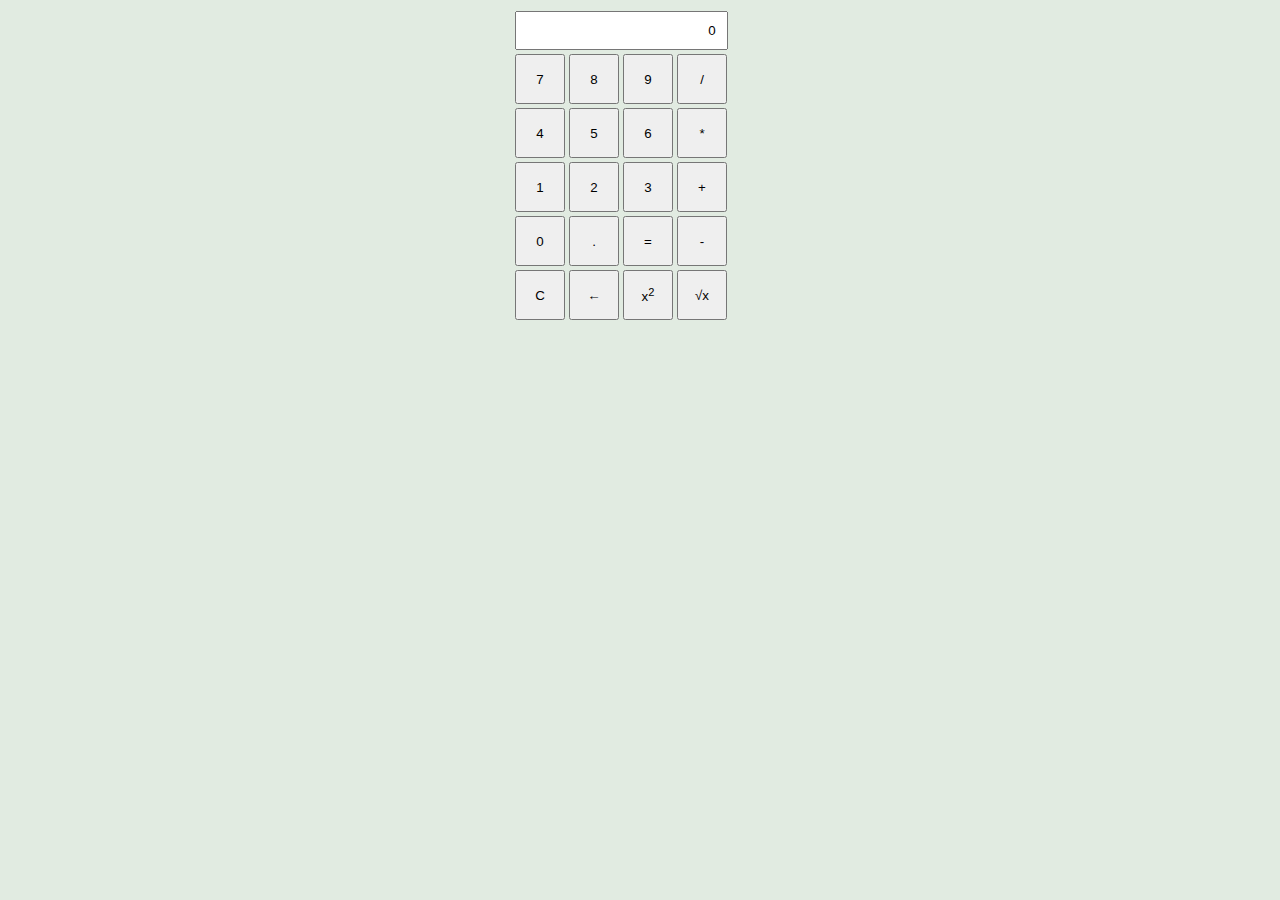
<file: calculator/index.html>
<!DOCTYPE html>
<html>
<head>
	<title></title>
	<link rel="stylesheet" type="text/css" href="css/style.css">
</head>
<body>
<table>
	<tr>
		<td colspan="4"> <input type="" id="result" value="0" ></td>
	</tr>
	<tr> 
		<td><button class="action">7</button></td>
		<td><button class="action">8</button></td>
		<td><button class="action">9</button></td>
		<td><button class="action">/</button></td>
	</tr>
	<tr>
		<td><button class="action">4</button></td>
		<td><button class="action">5</button></td>
		<td><button class="action">6</button></td>
		<td><button class="action">*</button></td>
	</tr>
	<tr>
		<td><button class="action">1</button></td>
		<td><button class="action">2</button></td>
		<td><button class="action">3</button></td>
		<td><button class="action">+</button></td>
	</tr>
	<tr>
		<td><button class="action">0</button></td>
		<td><button class="ket">.</button></td>
		<td><button class="havasar">=</button></td>
		<td><button class="action">-</button></td>
	</tr>
	<tr>
		<td><button class="delate">C</button></td>
		<td><button class="back">&larr;</button></td>
		<td><button class="pow"> x<sup>2</sup></button></td>
		<td><button class="armat">&radic;x</button></td>
	</tr>

</table>
</body>
<script src="https://ajax.googleapis.com/ajax/libs/jquery/3.3.1/jquery.min.js"></script>

<script type="text/javascript" src="js/script.js"></script>
</html>
</file>
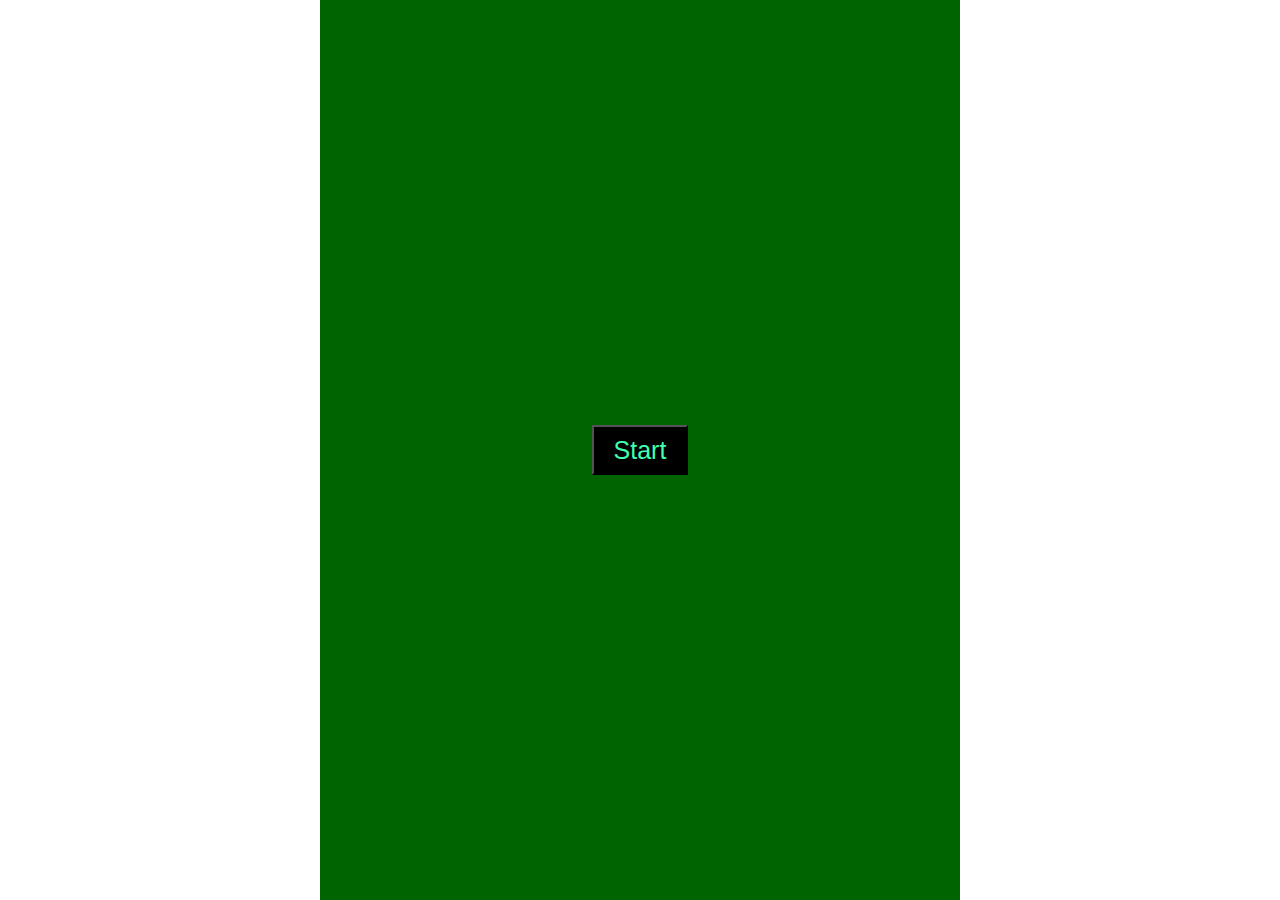
<file: game/index.html>
<!DOCTYPE html>
<html>
<head>
	<title></title>
	<link rel="stylesheet" type="text/css" href="css/style.css">
</head>
<body>
<div id="game">
	<img  id="mytank" src="nkar/t2.png">
</div> 
<div id="start">
			<button  id="btn">Start</button>

<audio id="myAudio">
  <source src="audio/a1.mp3" type="">
  </audio>
  <audio id="audio">
  <source src="audio/a2.mp3" type="">
  </audio>
</div>
 </div>
</body>
<script src="https://ajax.aspnetcdn.com/ajax/jQuery/jquery-3.3.1.min.js"></script>
<script type="text/javascript" src="js/script.js"></script>
</html>
</file>
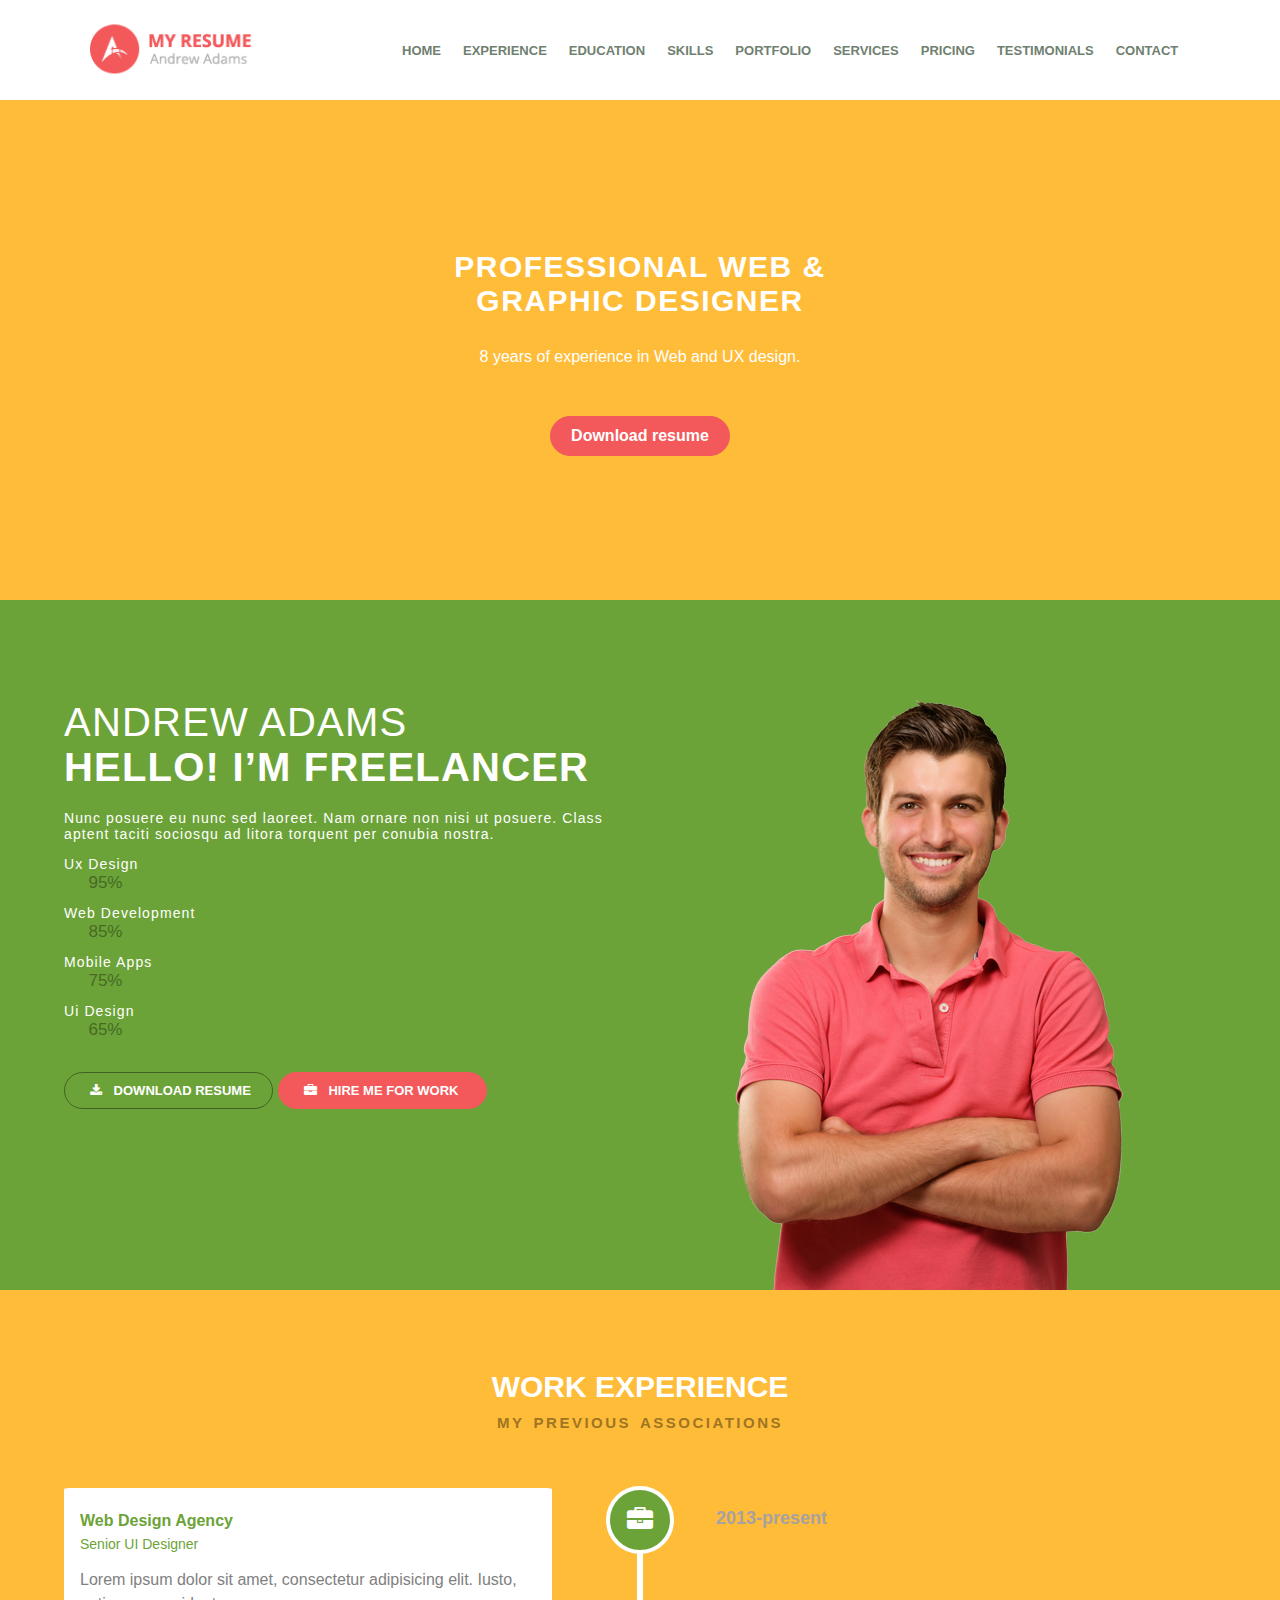
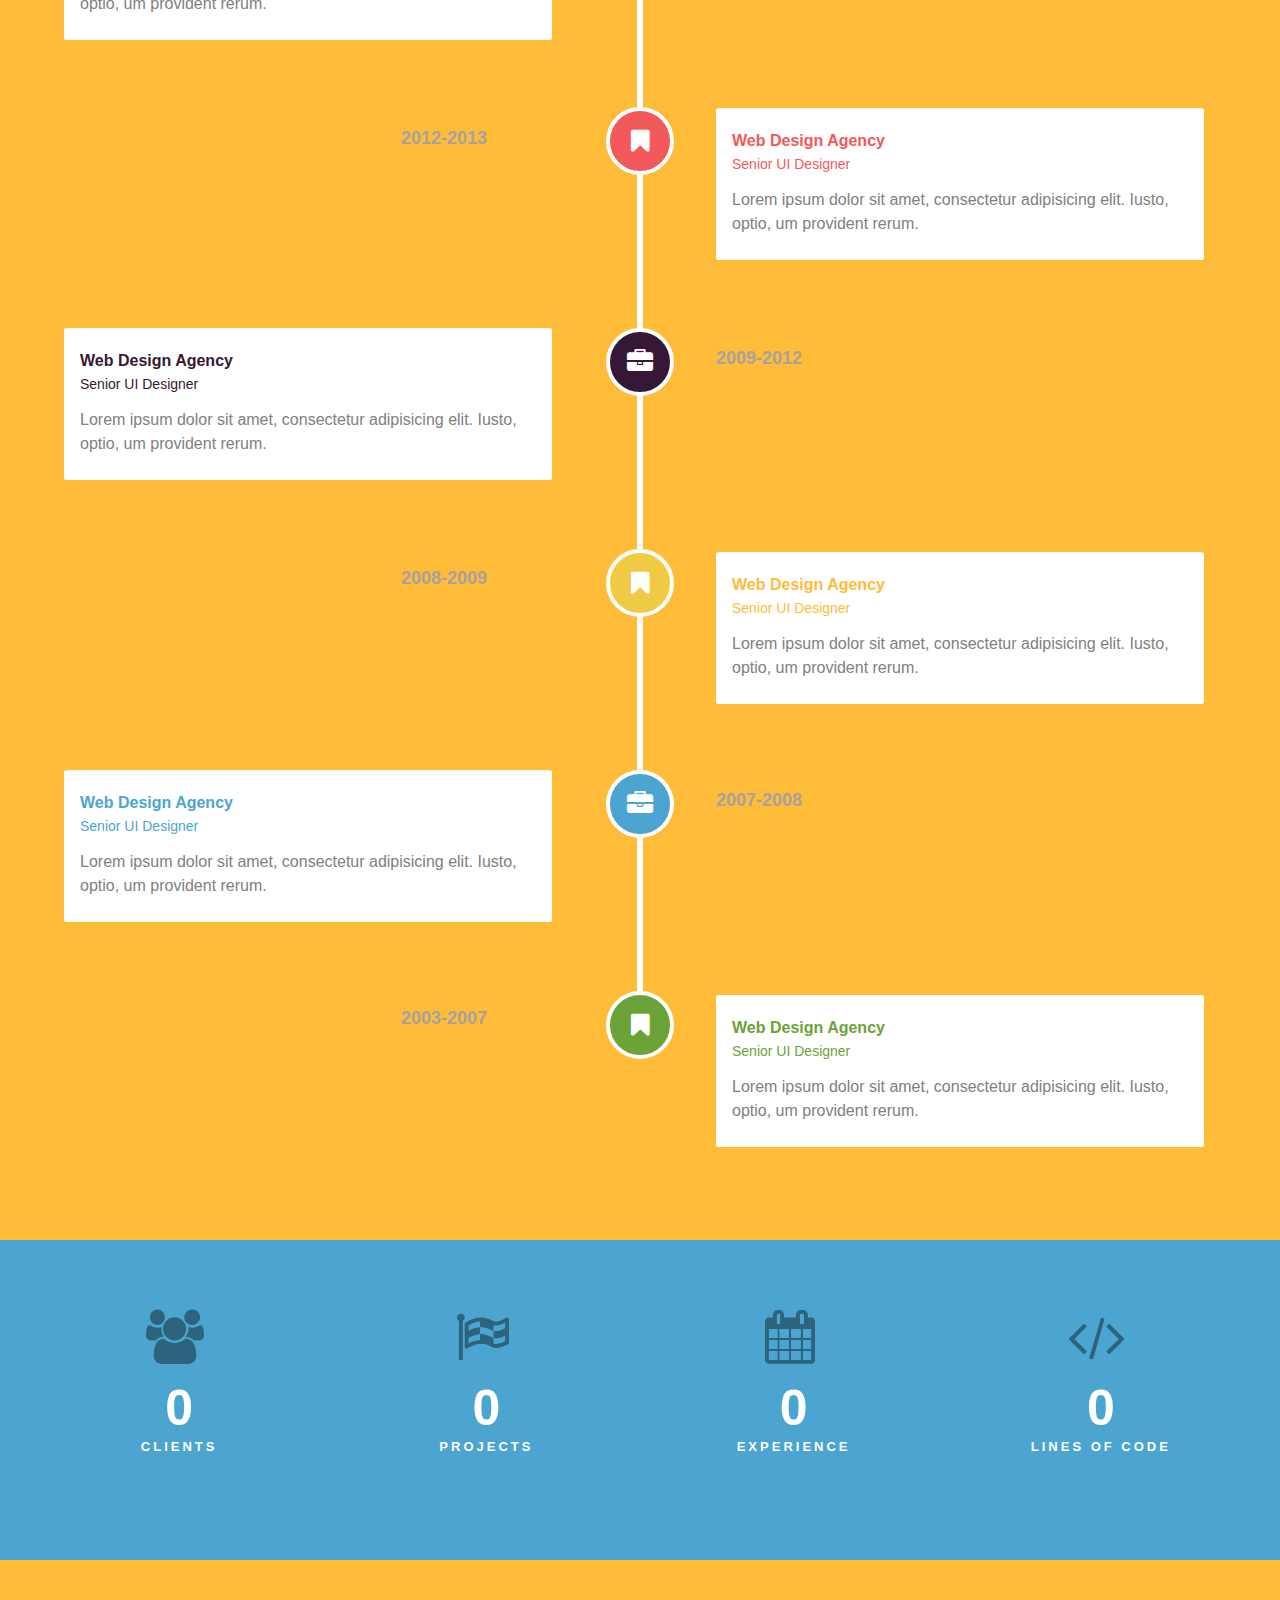
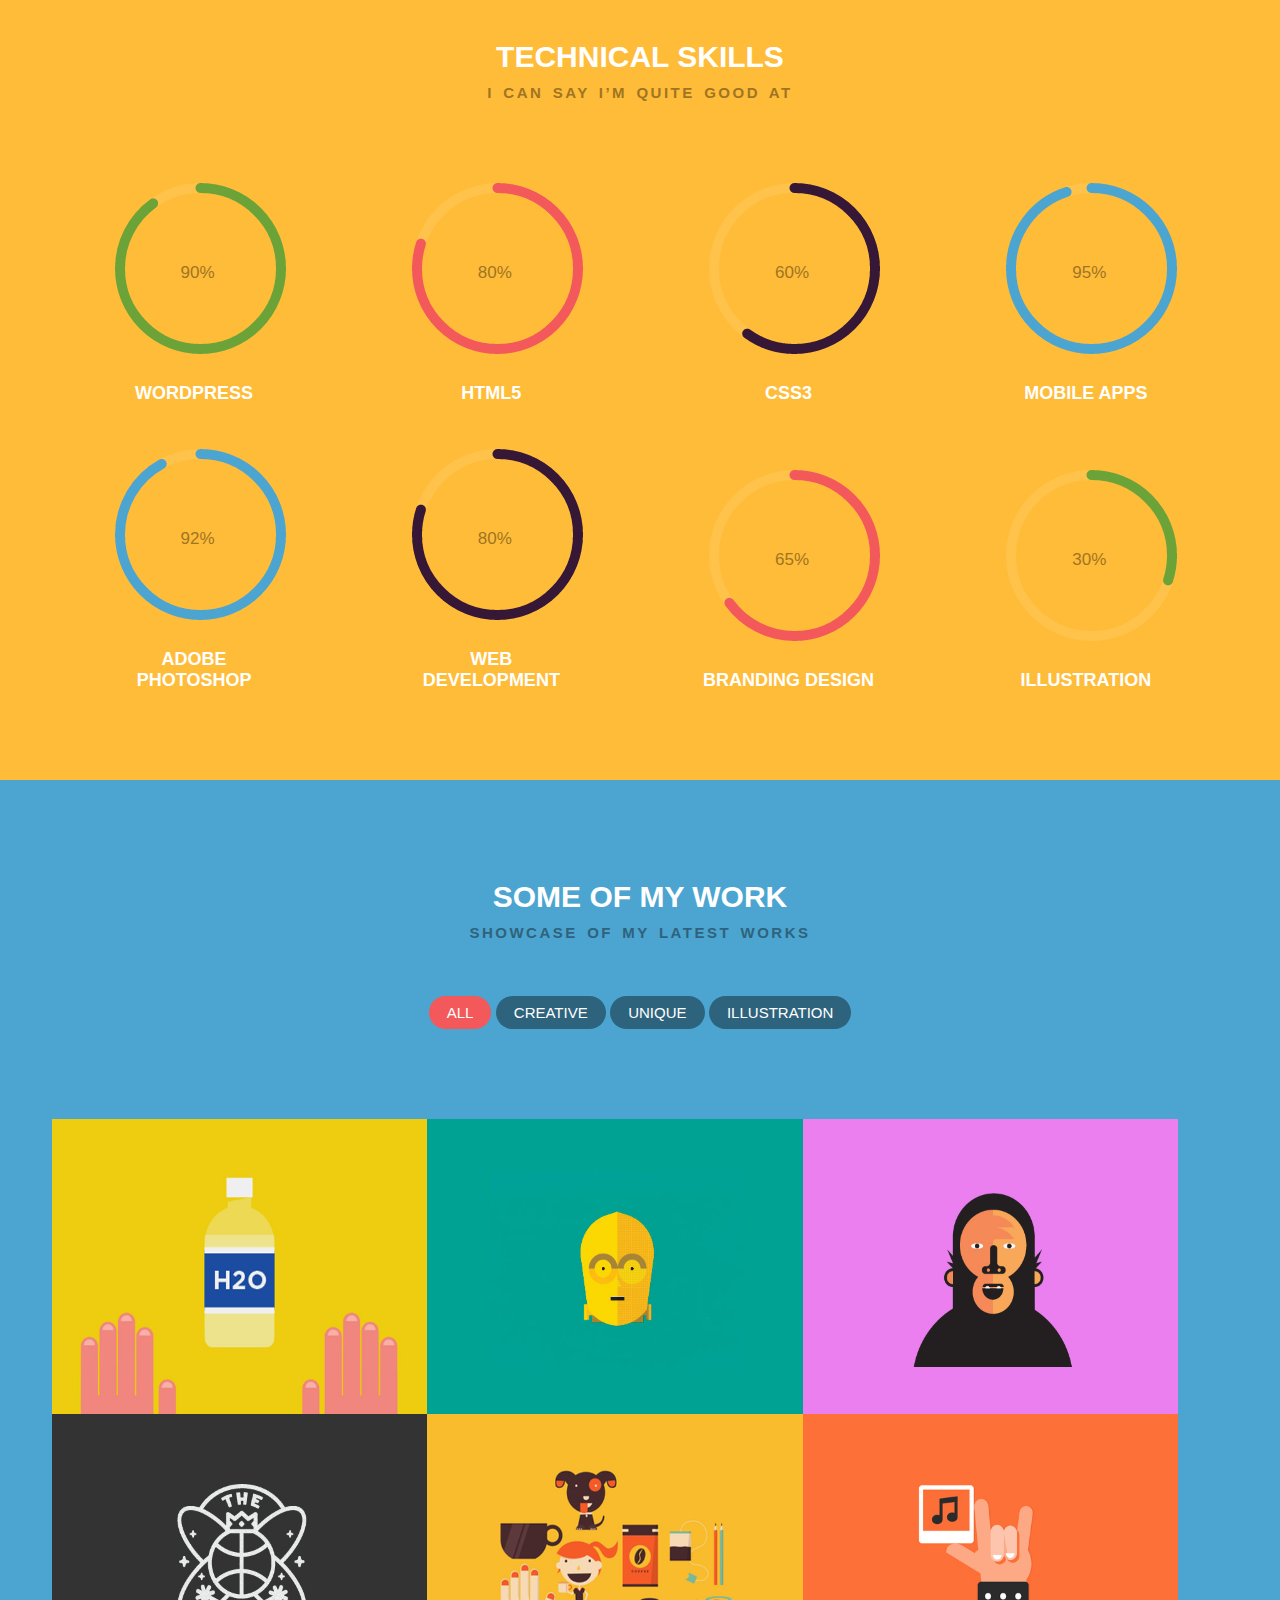
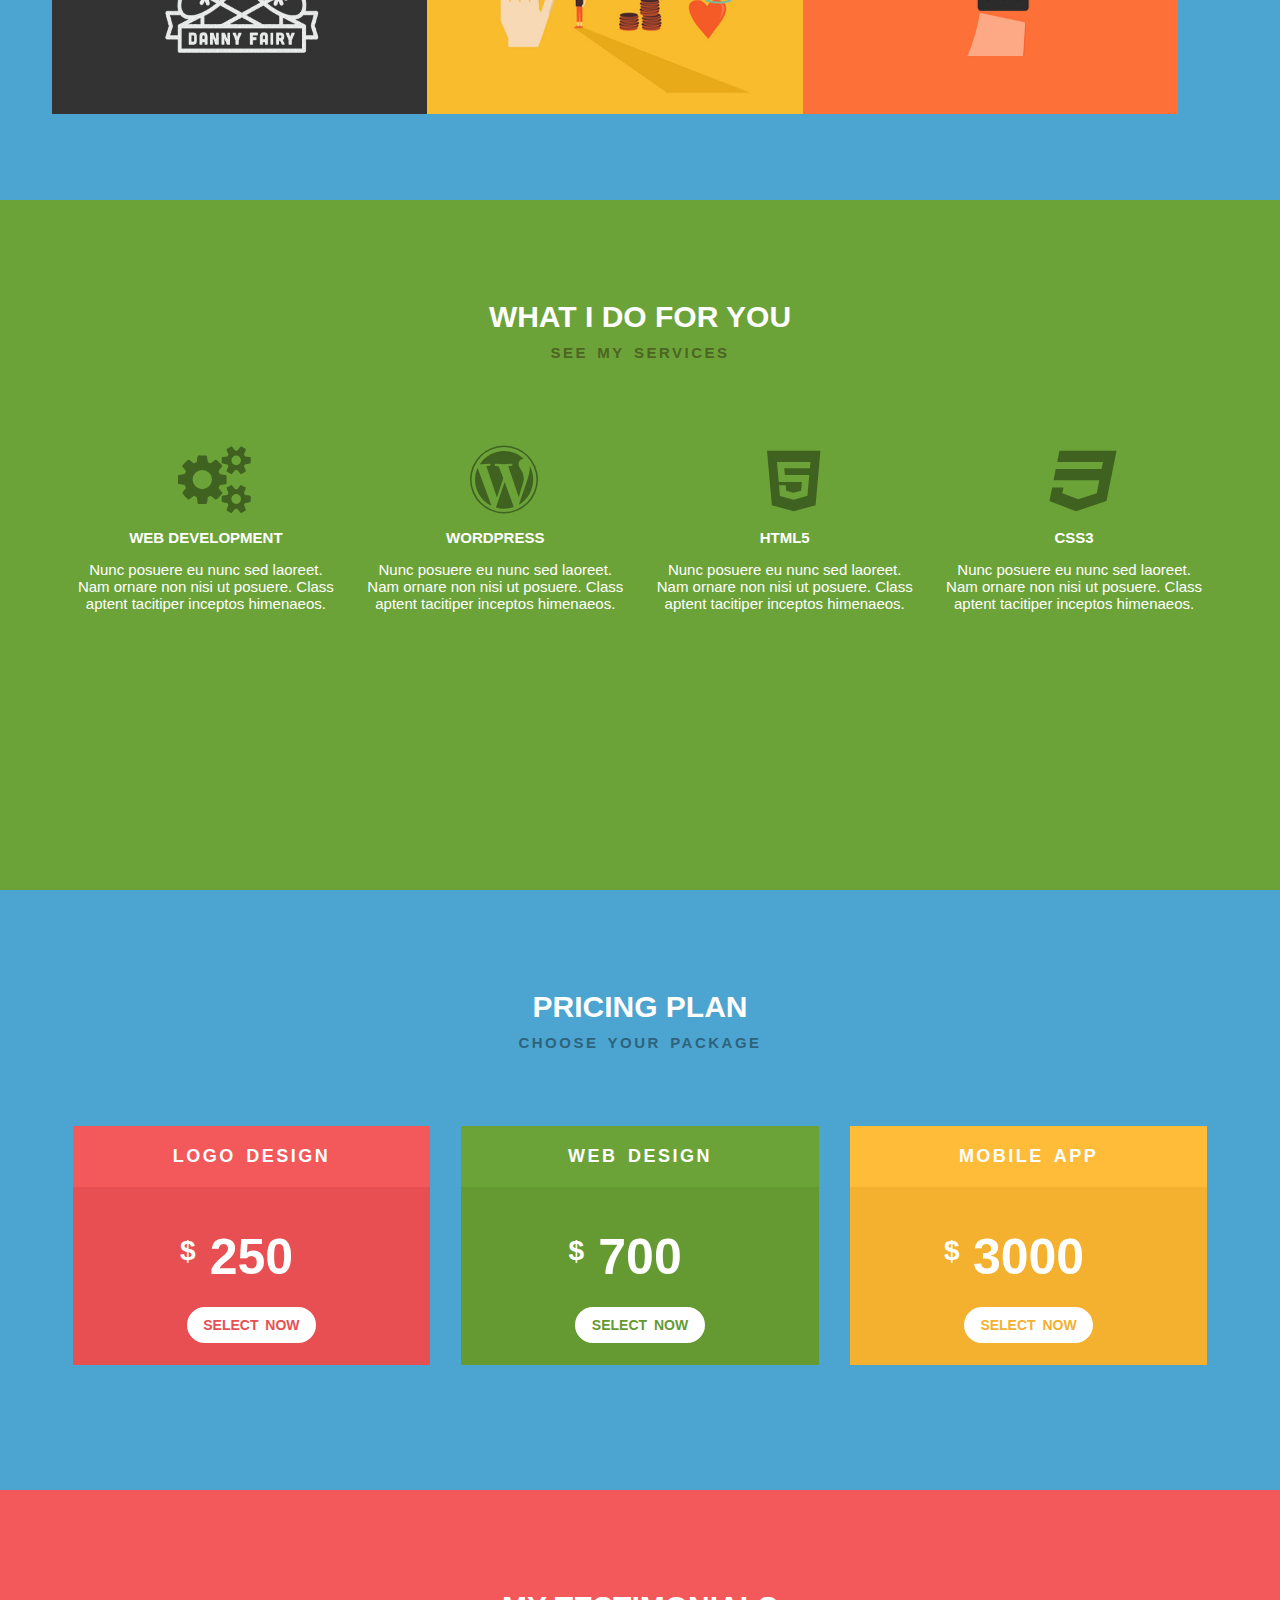
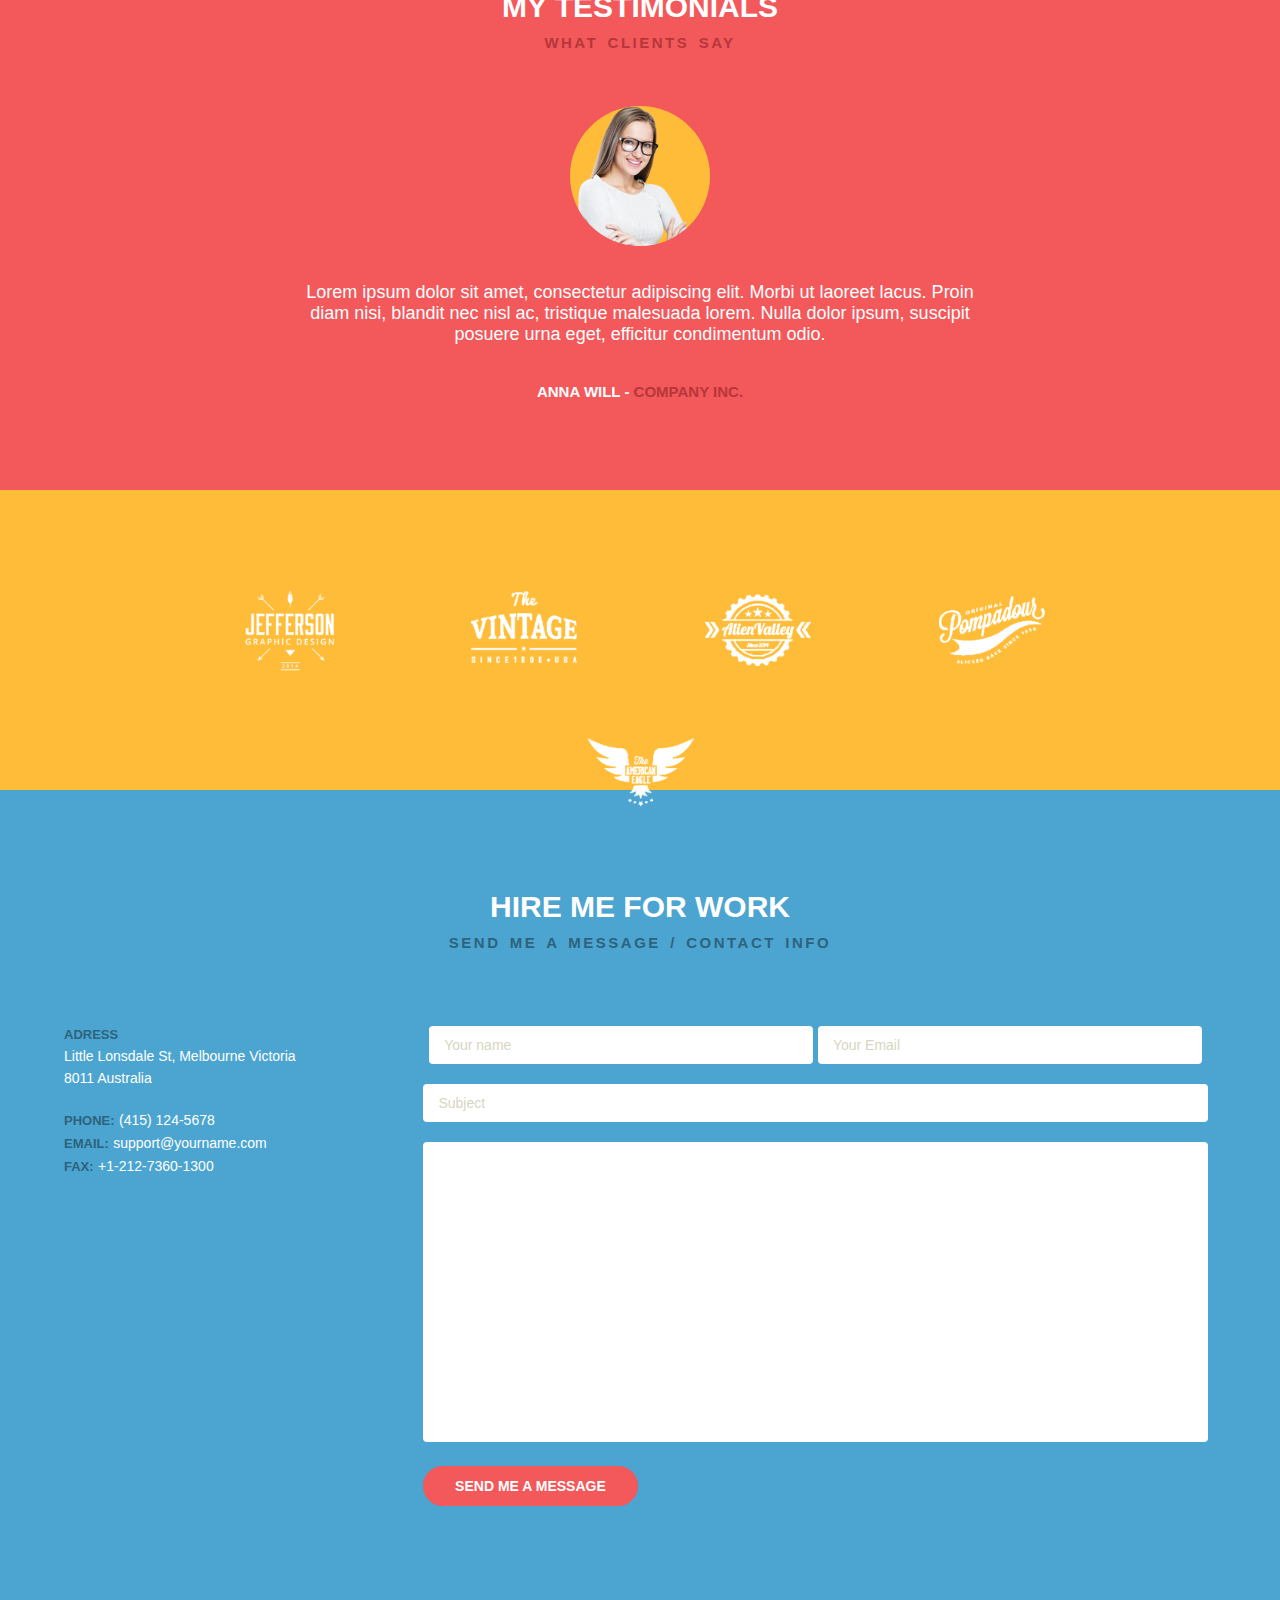
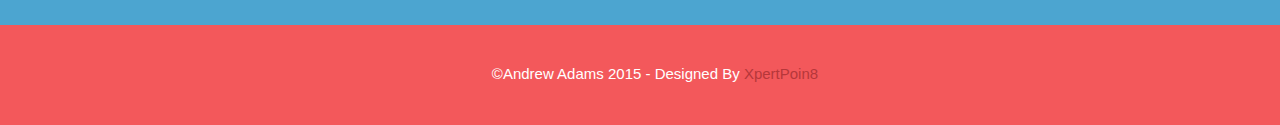
<file: jQuery_taskProject1/index.html>
<!DOCTYPE html>
<html>
<head>
	<title></title>
	<link rel="stylesheet" type="text/css" href="css/style.css">
	<link rel="stylesheet" type="text/css" href="css/font-awesome/css/font-awesome.min.css">
	<meta charset="utf-8">
</head>
<body>
	<header>
		<div>
		<img src="img/logo-sticky.png">
		<ul id="menu">
			<li><a href="#">Home </a></li>
			<li id="Experience"><a href="#">Experience </a></li>
			<li id="Education"><a href="#">Education </a></li>
			<li id="Skills"><a href="#">Skills</a></li>
			<li id="Portfolio"><a href="#">Portfolio</a></li>
			<li id="Services"><a href="#">Services</a></li>	
			<li id="Pricing"><a href="#">Pricing</a></li>	
			<li id="Testimonials"><a href="#">Testimonials</a></li>	
			<li id="Contact"><a href="#">Contact</a></li>	
		</ul>
		</div>
	</header>
	<div id="content">
		<div id="yellow_space1">
			<div id="about_me">
				<p>PROFESSIONAL WEB &amp; GRAPHIC DESIGNER</p>
				<p>8 years of experience in Web and UX design. </p>
				<p class="button1">  Download resume </p>
			</div>
		</div>
		<div id="green_space">
			<div id="men">
				<div id="left">
					<p class="adam">ANDREW ADAMS<br> <b>HELLO! I’M FREELANCER </b></p>
					<p class="text">Nunc posuere eu nunc sed laoreet. Nam ornare non nisi ut posuere. Class aptent taciti sociosqu ad litora torquent per conubia nostra.</p>
					<div class="txt">
					<p class="list first">Ux Design</p>
					<p class="line color1"></p>
					<p class="per cent1">95%</p>
					<p class="list second">Web Development</p>
					<p class="line color2"></p>
					<p class="per cent2">85%</p>
					<p class="list third">Mobile Apps</p>
					<p class="line color3"></p>
					<p class="per cent3">75%</p>
					<p class="list fourth">Ui Design</p>
					<p class="line color4"></p>
					<p class="per cent4">65%</p>
					</div>
					<div class="button2">
						<i class="fa fa-download"> </i>
						DOWNLOAD RESUME
					</div>
					<div class="button3">
						<i class="fa fa-briefcase"> </i>
						Hire Me For Work
					</div>
				</div>
				<img src="img/guy-img.png">
			</div>
		</div>
		<div id="yellow_space2">
			<div id="center">
				<p class="title"> Work experience </p>
				<p class="sub_title st1">MY PREVIOUS ASSOCIATIONS</p>
				<div id="vertical">
					<div id="first">
						<i class="fa fa-briefcase"></i>
					</div>
					<p class="vert_line"> </p>	
					<div id="second">
						<i class="fa fa-bookmark"></i>
					</div>
					<p class="vert_line"> </p>	
					<div id="third">
						<i class="fa fa-briefcase"></i>
					</div>
					<p class="vert_line"> </p>
					<div id="fourth">
						<i class="fa fa-bookmark"></i>
					</div>
					<p class="vert_line"> </p>
					<div id="fifth">
						<i class="fa fa-briefcase"></i>
					</div>
					<p class="vert_line"> </p>
					<div id="sixth">
						<i class="fa fa-bookmark"></i>
					</div>
				</div>
				<div id="article1">
					<p class="place pl1"> Web Design Agency <p>
					<p class="profession pf1 ">Senior UI Designer </p>
					<p class="lorem">Lorem ipsum dolor sit amet, consectetur adipisicing elit. Iusto, optio, um provident rerum. </p>
				</div>
				<div id="article2">
					<p class="place pl2"> Web Design Agency <p>
					<p class="profession pf2">Senior UI Designer </p>
					<p class="lorem">Lorem ipsum dolor sit amet, consectetur adipisicing elit. Iusto, optio, um provident rerum.</p>
				</div>
				<div id="article3">
					<p class="place pl3"> Web Design Agency <p>
					<p class="profession pf3">Senior UI Designer </p>
					<p class="lorem">Lorem ipsum dolor sit amet, consectetur adipisicing elit. Iusto, optio, um provident rerum.</p>
				</div>
				<div id="article4">
					<p class="place pl4"> Web Design Agency <p>
					<p class="profession pf4">Senior UI Designer </p>
					<p class="lorem">Lorem ipsum dolor sit amet, consectetur adipisicing elit. Iusto, optio, um provident rerum. </p>
				</div>
				<div id="article5">
					<p class="place pl5"> Web Design Agency <p>
					<p class="profession pf5">Senior UI Designer </p>
					<p class="lorem">Lorem ipsum dolor sit amet, consectetur adipisicing elit. Iusto, optio, um provident rerum. </p>
				</div>
				<div id="article6">
					<p class="place pl6"> Web Design Agency <p>
					<p class="profession pf6">Senior UI Designer </p>
					<p class="lorem">Lorem ipsum dolor sit amet, consectetur adipisicing elit. Iusto, optio, um provident rerum.</p>
				</div>
				<div class="date dt1"> 2013-present</div>
				<div class="date dt2"> 2012-2013 </div>
				<div class="date dt3"> 2009-2012</div>
				<div class="date dt4"> 2008-2009</div>
				<div class="date dt5"> 2007-2008</div>
				<div class="date dt6"> 2003-2007</div>
			</div>
		</div>
		<div id="blue_space">
			<div id="section">
			<div id="clients">
				<i class="fa fa-group"> </i>
				<p id="number" class="number1">0</p>
				<p class="object">CLIENTS</p>
			</div>
			<div id="projects">
				<i class="fa fa-flag-checkered"> </i>
				<p id="number" class="number2">0</p>
				<p class="object">PROJECTS</p>
			</div>
			<div id="experience">
				<i class="fa fa-calendar"> </i>
				<p id="number" class="number3">0</p>
				<p class="object">EXPERIENCE</p>
			</div>
			<div id="code">
				<i class="fa fa-code"> </i>
				<p id="number" class="number4">0</p>
				<p class="object">LINES OF CODE</p>
			</div>
			</div>
		</div> 
		<div id="yellow_space3"> 
			<div id="circle">
				<p class="title"> Technical skills </p>
				<p class="sub_title st2"> I CAN SAY I’M QUITE GOOD AT </p>
				<div id="circle1">
					<p class="degree">90%</p>
					<img src="img/Wordpress.png">
					<p class="tech_name">Wordpress</p>
				</div>
				<div id="circle2">
					<p class="degree">80%</p>
					<img src="img/HTML5.png">
					<p class="tech_name">HTML5</p>
				</div>
				<div id="circle3">
					<p class="degree">60%</p>
					<img src="img/CSS3.png">
					<p class="tech_name">CSS3</p>
				</div>
				<div id="circle4">
					<p class="degree">95%</p>
					<img src="img/mobile.png">
					<p class="tech_name">MOBILE APPS</p>
				</div>
				<div id="circle5">
					<p class="degree">92%</p>
					<img src="img/Adobe.png">
					<p class="tech_name">ADOBE PHOTOSHOP</p>
				</div>
				<div id="circle6">
					<p class="degree">80%</p>
					<img src="img/Web.png">
					<p class="tech_name">WEB DEVELOPMENT</p>
				</div>
				<div id="circle7">
					<p class="degree">65%</p>
					<img src="img/Branding.png">
					<p class="tech_name">BRANDING DESIGN</p>
				</div>
				<div id="circle8">
					<p class="degree">30%</p>
					<img src="img/Illustration.png">
					<p class="tech_name">ILLUSTRATION</p>
				</div>
			</div>
		</div>
		<div id="blue_section1">
			<div id="center_sec1">
				<p class="title"> Some of my work</p>
				<p class="sub_title st6">Showcase of my latest works</p>
				<div>
				<p class="all">ALL</p>
				<p class="creative">CREATIVE</p>
				<p class="unique">UNIQUE</p>
				<p class="illustration">ILLUSTRATION</p>
				</div>
				<div id="image1" class="image">
					<img src="img/portfolio-img-01.jpg">
					<section>
						<p>PRODUCT NAME HERE</p>
						<p>Creative / Unique</p>
					</section>
				</div>
				<div id="image2" class="image">
					<img src="img/portfolio-img-02.jpg">
					<section>
						<p>PRODUCT NAME HERE</p>
						<p>Illustration / Unique</p>
					</section>
				</div>
				<div id="image3" class="image">
					<img src="img/portfolio-img-03.jpg">
					<section>
						<p>PRODUCT NAME HERE</p>
						<p>Unique / Creative</p>
					</section>
				</div>
				<div id="image4" class="image">
					<img src="img/portfolio-img-04.jpg">
					<section>
						<p>PRODUCT NAME HERE</p>
						<p>Illustration / Unique</p>
					</section>
				</div>
				<div id="image5" class="image">
					<img src="img/portfolio-img-05.jpg">
					<section>
						<p>PRODUCT NAME HERE<p/>
						<p>Illustration / Creative</p>
					</section>
				</div>
				<div id="image6" class="image">
					<img src="img/portfolio-img-06.jpg">
					<section>
						<p>PRODUCT NAME HERE</p>
						<p>Creative / Unique</p>
					</section>
				</div>
			</div>
		</div>
		<div id="green_section">
			<div id="center_sec3">
				<p class="title"> What i do for you</p>
				<p class="sub_title st3">See my services</p>
				<div id="service_label1">
					<i class="fa fa-gears"> </i>
						<p class="serv_name">Web development</p>
						<p class="serv_desc">Nunc posuere eu nunc sed laoreet. Nam ornare non nisi ut posuere. Class aptent tacitiper inceptos himenaeos.</p>
				</div>
				<div id="service_label2">
					<i class="fa fa-wordpress"></i>
						<p class="serv_name">Wordpress</p>
						<p class="serv_desc">Nunc posuere eu nunc sed laoreet. Nam ornare non nisi ut posuere. Class aptent tacitiper inceptos himenaeos.</p>
				</div>
				<div id="service_label3">
					<i class="fa fa-html5"></i>
						<p class="serv_name">HTML5</p>
						<p class="serv_desc">Nunc posuere eu nunc sed laoreet. Nam ornare non nisi ut posuere. Class aptent tacitiper inceptos himenaeos.</p>
				</div>
				<div id="service_label3">
					<i class="fa fa-css3"></i>
						<p class="serv_name">CSS3</p>
						<p class="serv_desc">Nunc posuere eu nunc sed laoreet. Nam ornare non nisi ut posuere. Class aptent tacitiper inceptos himenaeos.</p>
				</div>
			</div>
		</div>
		<div id="blue_section2">
			<div id="center_sec2">
				<p class="title"> Pricing plan</p>
				<p class="sub_title st6">Choose your package</p>
				<div id="price_label1">
					<p class="object_name ob1"> Logo Design</p>
					<div class="price p1">
						<p class="dollar_fig">&dollar;</p>
						<p class="dollar_num">250</p>
						<div class="select now1">Select now</div>
					</div>
				</div>
				<div id="price_label2">
					<p class="object_name ob2">Web Design</p>
					<div class="price p2">
						<p class="dollar_fig"> &dollar;</p>
						<p class="dollar_num">700</p>
						<div class="select now2">Select now</div>
					</div>
				</div>
				<div id="price_label3">
					<p class="object_name ob3">Mobile App</p>
					<div class="price p3">
						<p class="dollar_fig">&dollar;</p> 
						<p class="dollar_num">3000</p>
						<div class="select now3">Select now</div>
					</div>
				</div>
			</div>
		</div>
		<div id="rose_section">
			<div id="center_sec3">
				<p class="title"> MY TESTIMONIALS </p>
				<p class="sub_title st4">WHAT CLIENTS SAY</p>
				<img src="img/testimonials-img-01.png">
				<p class="ips">Lorem ipsum dolor sit amet, consectetur adipiscing elit. Morbi ut laoreet lacus. Proin diam nisi, blandit nec nisl ac, tristique malesuada lorem. Nulla dolor ipsum, suscipit posuere urna eget, efficitur condimentum odio.</p>
				<p class="test_name">ANNA WILL - <a href="http://www.xpertpoin8.com/demo/my-resume/colorful/index.html">COMPANY INC.</a></p>
			</div>
		</div>
		<div id="yellow_section">
			<div id="center_sec4">
				<img src="img/brand-01.png">
				<img src="img/brand-02.png">
				<img src="img/brand-03.png">
				<img src="img/brand-04.png">
				<img src="img/brand-05.png">
			</div>
		</div>
		<div id="message">
			<div id="center_sec5">
				<p class="title"> HIRE ME FOR WORK </p>
				<p class="sub_title st5">SEND ME A MESSAGE / CONTACT INFO</p>
				<div id="contact">
					<p class="blue">Adress</p>
					<p class="white">Little Lonsdale St, Melbourne Victoria </p>
					<p class="white">8011 Australia</p>
					<p class="blue ph1">Phone:</p>
					<p class="white ph2">(415) 124-5678 </p> <br>
					<p class="blue mail1">Email:</p>
					<p class="white mail2">support@yourname.com</p> <br>
					<p class="blue fax1">Fax:</p>
					<p class="white fax2">+1-212-7360-1300</p>
				</div>
				<div id="forms">
					<div id="d1">PLEASE ENTER YOUR NAME.</div>
					<div id="d2">PLEASE ENTER YOUR VALID E-MAIL.</div>
					<input id="dd1" type="text" name="name" placeholder="Your name"> 
					
					<input id="dd2"  type="text" name="mail" placeholder="Your Email">
					
					<div>
						<div id="d3">PLEASE ENTER THE SUBJECT.</div>
					<input type="text"  id="dd3" name="subject" placeholder="Subject">

					</div>
					<div id="d4">PLEASE ENTER YOUR MESSAGE</div>
					<textarea class="dd4"></textarea>
					<p id="button4">Send me a message</p>
				</div>
			</div>
		</div>
		<footer>
			<p id="copy">
				&copy;Andrew Adams 2015 - Designed By <a href=""> XpertPoin8 </a>
			</p>
		</footer>
	</div>
</body>
<script src="https://ajax.googleapis.com/ajax/libs/jquery/3.3.1/jquery.min.js"></script>
<script src="js/script.js" type="text/javascript"></script>
</html>
</file>
<file: calculator/css/style.css>
body{background: rgba(195,216,195,0.5);
	margin-left: 40%;
}

button{
	width:50px;
	height: 50px;
}
input{
	width: 89%;
	padding: 10px;
	text-align: right;
}
</file>
<file: game/css/style.css>
*{
	margin: 0;
	padding: 0;
}
#game{overflow: hidden;
position: relative;
left: 0;
right: 0;
margin: auto;
height: 100vh;
width: 50%;
background: url(../nkar/kanach.png);
background-repeat: no-repeat;
background-size: cover;
background-position: center;
}
#mytank{
	position: absolute;
	width: 70px;
	height: 70px;
	bottom: 0;
	left: 45%
}
.snaryad{
	position: absolute;
	bottom: 70px;
	width: 40px;
	height: 40px;
}
.enemy{
	position: absolute;
	top: 0;
	transform: rotate(180deg);
	width: 70px;
	height: 70px;
}
#start{
	position: absolute;
	top: 0;
	left: 0;
	right: 0;
	margin: auto;
	width: 50%;
	height: 100vh;
	background: darkgreen;
	display: flex;
	justify-content: center;
	align-items: center;

}
#btn{
	min-width: 15%;
	height: 50px;
	color: #41FFB0;
	font-size: 25px;
	background:black;
}
.over{background: #41FFB0;
	font-size: 50px;
position: absolute;
	top: 0;
	left: 0;
	right: 0;
	margin: auto;
		text-align: center;

}

#again{left: 33%;
	min-height: 30px;
	top: 11%;
	position: absolute;
	min-width: 30%;
	font-size: 25px;
	color: #41FFB0;
	background:black;
}

.fire{
	position: absolute;
	bottom: 70px;
	width: 40px;
	height: 40px;
}
</file>
<file: jQuery_taskProject1/css/style.css>
body{
	margin: 0;
	padding: 0;
}


header{
	position: fixed;
	width: 100%;
	height: 100px;
	background-color: #fff;
	/*border: 1px solid black;*/
	z-index: 999;
}

header >div{
	max-width: 1100px;
	width: 90%;
	/*border: 1px solid black;*/
	left:0;
	right:0;
	top: 0;
	bottom: 0;
	margin: auto;
	/*background-color: green;*/
	overflow: hidden;
	padding-right: 0;
	padding-left: 0;
	height: 100px;
}

header img, header ul{
	float: left;
	/*border: 1px solid white;*/
	height: 98px;
}


header ul{
	width:77%;
	max-width: 810px;
	max-height: 100px;
	line-height: 100px;
	margin-top: 0;
	float: right;

}
ul#menu li {
	float: left;
	margin-left: 22px;
	list-style: none;
}

#menu a{
	text-decoration: none;
	color: #708070;
	font-size: 13px;
	font-weight: 700;
	text-transform: uppercase;
	font-family: sans-serif;
}

#menu a:hover{
	color: #f3585b;
}


#content{
	position: relative;
	width: 100%;
	top: 100px;
}

#yellow_space1{
	position: relative;
	width: 100%;
	height: 500px;
	/*border: 1px solid black;*/
	background-color: #ffbc38;
	font-family: sans-serif;
}


#about_me{
	position: absolute;
	width: 90%;
	max-width: 1200px;
	/*border: 1px solid black;*/
	top: 0px;
	bottom: 0;
	right: 0;
	left: 0;
	margin: auto;
	text-align: center;
}

#about_me >p:first-child{
	margin: auto;
	font-size: 30px;
	width: 43%;
	letter-spacing: 1.5px;
	color: #fff;
	font-weight: 700;
	margin-top: 150px;
	/*border: 1px solid black;*/

}

#about_me >p:nth-child(2){
	margin: auto;
	font-size: 16px;
	width: 43%;
	/*letter-spacing: 1.5px;*/
	color: #fff;
	/*font-weight: 700;*/
	margin-top: 30px;
	/*border: 1px solid black;*/
	cursor: pointer;
}



.button1{
	position: relative;
	margin: auto;
	font-size: 16px;
	width: 12%;
	font-weight: 700;
	/*background-color: #f3585b;*/
	background-color: #f3585b;
	padding: 10px 20px;
	border-radius: 25px;
	border: 1px solid #f3585b;
	top: 50px;
	color: #fff;
	cursor: pointer;
	transition: all 300ms;
}

.button1:hover{
	background-color: transparent;
	border: 1px solid gray;

}

#green_space{
	position: relative;
	width: 100%;
	height: 690px;
	/*border: 1px solid black;*/
	background-color: #6ca338;
	font-family: sans-serif;
}

#men{
	position: absolute;
	width: 90%;
	max-width: 1200px;
	/*border: 1px solid black;*/
	top: 0px;
	bottom: 0;
	right: 0;
	left: 0;
	margin: auto;
	text-align: center;
	overflow: hidden;
	padding-top: 100px;
	box-sizing: border-box;
}

#left{
	width: 50%;
	text-align: left;
}

#left, #men >img{
	float: left;
	/*border: 1px solid black;*/
}


#men >img{
	float: right;
}
.adam{
	position: relative;
	font-size: 40px;
	/*border: 1px solid black;*/
	color: #fff;
	letter-spacing: 1.2px;
	font-family: sans-serif;
	margin-top: 0;
}
.text{
	position: relative;
	font-size: 14px;
	/*border: 1px solid black;*/
	color: #fff;
	letter-spacing: 1.1px;
	font-family: sans-serif;
	top: -20px;
}

.list{
	position: relative;
	font-size: 14px;
	/*border: 1px solid black;*/
	color: #fff;
	letter-spacing: 1.1px;
	font-family: sans-serif;
	margin-top: -20px;

}


.line{
	border-radius: 5px;
	height: 6px;
}
.color1{
	width: 0;
	background-color: #f3585b;
}


.color2{
	width: 0%;
	background-color:#4ca5d0;
}

.color3{
	width: 0%;
	background-color:#f69e25;

}
.color4{
	width: 0%;
	background-color:#361836;

}


.color1, .cent1{
	display: inline-block;
	/*border: 1px solid red;*/
	margin-top: -5px;
}
.color2, .cent2{
	/*border: 1px solid red;*/
	display: inline-block;
	margin-top: -5px;
}
.color3, .cent3{
	/*border: 1px solid red;*/
	display: inline-block;
	margin-top: -5px;
}
.color4, .cent4{
	/*border: 1px solid red;*/
	display: inline-block;
	margin-top: -5px;
}

.per{
	position: relative;
	margin-left: 20px;
	top: -15px;
	font-size: 17px;
	color: #466a26;
}


.button2{
	width: 36%;
	/*height: 35px;*/
	background-color: transparent;
	border: 1px solid #406221;
	border-radius: 25px;
	margin-top: 20px 0 0 0;
	line-height: 35px;
	font-size: 13px;
	color: #fff;
	font-weight: 700;
	cursor: pointer;
	transition: all 300ms;
}
i{
	margin-left: 25px;
	color: #fff;
	padding-right: 8px;
}

.button3{
	width: 36%;
	/*height: 35px;*/
	background-color: #f3585b;
	border: 1px solid #f3585b;
	border-radius: 25px;
	margin-top: 20px 0 0 0;
	line-height: 35px;
	font-size: 13px;
	font-weight: 700;
	text-transform: uppercase;
	cursor: pointer;
	color: #fff;
	transition: all 300ms;
}


.button2:hover{
	background-color: #f3585b;
	border: 1px solid #b6373a;
	
}
.button3:hover{
	background-color: transparent;
	border: 1px solid #406221;
	
}

.button2, .button3{
	display: inline-block;
}

#yellow_space2{
	position: relative;
	width: 100%;
	height: 1550px;
	/*border: 1px solid black;*/
	background-color: #ffbc38;
	font-family: sans-serif;
}


#center{
	position: absolute;
	width: 90%;
	max-width: 1200px;
	/*border: 1px solid black;*/
	top: 0;
	bottom: 0;
	right: 0;
	left: 0;
	margin: auto;
	text-align: center;
	overflow: hidden;
	padding-top: 50px;
	box-sizing: border-box;
}

.title{
	font-family: sans-serif;
	font-size: 30px;
	font-weight: 700;
	color: #fff;
	text-transform: uppercase;
	top: 20px;
}

.sub_title{
	font-family: sans-serif;
	font-size: 15px;
	font-weight: 600;
	letter-spacing: 2.5px;
	word-spacing: 2.7px;
	text-transform: uppercase;
	margin-top: -20px;
}

#vertical{
	position: relative;
	right:0; 
	left:0;
	top:40px;
	bottom:0;
	margin: auto;
	width: 15%;
	/*border: 1px solid black;*/
	/*height: 100px;*/
}

#first,#second,#third,#fourth,#fifth, #sixth{
	width: 60px;
	height: 60px;
	border-radius: 50%;
	border: 4px solid #fff;
	margin: auto;
	line-height: 60px;
	font-size: 26px;
	text-align: center;

}


#first{
	background-color: #6ca338;
}

#second{
	background-color: #f3585b;
}

#third{
	background-color: #361836;
}

#fourth{
	background-color:#f0ca45;
}
#fifth{
	background-color:#4ca5d0;
}
#sixth{
	background-color:#6ca338;
}

#first i, #second i, #third i, #fourth i,#fifth i, #sixth i{
	margin-left: 9px;
}

.vert_line{
	margin: auto;
	width: 1%;
	height: 150px;
	border: 2.4px solid #fff;
	background-color: #fff;
	margin-top: -1px;
}

#article1{
	top: 198px;
	float: left;
}

#article2{
	top: 418px;
	left: calc(100% - 500px);
	/*border: 3px solid #fff;*/
}

#article3{
	top: 638px;
	float: left;
	/*border: 3px solid #fff;*/
}

#article4{
	top: 862px;
	left: calc(100% - 500px);
	/*border: 3px solid #fff;*/
}

#article5{
	top: 1080px;
	float: left;
	/*border: 3px solid #fff;*/
}

#article6{
	top: 1305px;
	left: calc(100% - 500px);
	/*border: 3px solid #fff;*/
}

.st1, .st2 {
	color: #9f7523;
}

.st6{
	color: #2e637d;
}
#article1, #article2,#article3,#article4,#article5,#article6 {
	text-align: left;
	position: absolute;
	width: 42.4%;
	/*border: 3px solid #fff;*/
	padding: 8px 16px;
	background-color: #fff;
	border-radius: 1%;
	box-sizing: border-box;
}

.place{
	font-weight: 700;
	margin-bottom: -10px;
}

.pl1, .pf1{
	color:#6ca338;
}
.pl2, .pf2{
	color:#f3585b;
}
.pl3, .pf3{
	color:#361836;
}
.pl4, .pf4{
	color:#ffbc38;
}
.pl5, .pf5{
	color:#4ca5d0;
}
.pl6, .pf6{
	color:#6ca338;
}


.profession{
	font-size: 14px;
}

.lorem{
	color:#808080;
	line-height: 1.5em;
}

.date{
	position: absolute;
	color: #a8a1a1;
	font-weight: 700;
	font-size: 18px;
}

.dt1{
	top: 218px;
	left: calc(100% - 500px);
}

.dt2{
	top: 438px;
	left: calc(100% - 815px);
}

.dt3{
	top: 658px;
	left: calc(100% - 500px);
}

.dt4{
	top: 878px;
	left: calc(100% - 815px);
}

.dt5{
	top: 1100px;
	left: calc(100% - 500px);
}

.dt6{
	top: 1318px;
	left: calc(100% - 815px);
}

#blue_space{
	position: relative;
	width: 100%;
	height: 320px;
	background-color: #4ca5d0;
	font-family: sans-serif;
}

#section, #center_sec1, #center_sec2,#center_sec3, #center_sec4, #center_sec5{
	position: relative;
	width: 90%;
	max-width: 1200px;
	/*border: 1px solid black;*/
	top: 40px;
	bottom: 0;
	right: 0;
	left: 0;
	margin: auto;
	text-align: center;
	padding-top: 30px;
	box-sizing: border-box;
}


#clients, #projects, #experience, #code{
	display: inline-block;
	text-align: center;
	/*border: 1px solid #fff;*/
	width: 15%;
}

#projects, #experience, #code {
	margin-left: 130px;
}

#blue_space i{
	color: #2d637d;
	font-size: 54px;
	/*border: 1px solid #fff;*/
	margin-left: 0;
}

.number1,.number2,.number3,.number4{
	color: #fff;
	font-size: 50px;
	font-weight: bolder;
	/*border: 1px solid #fff;*/
	margin-top: 15px;
}

.object{
	/*border: 1px solid #fff;*/
	color: #fff;
	font-size: 13px;
	letter-spacing: 3px;
	font-weight: bolder;
	margin-top: -48px;
}

#yellow_space3{
	position: relative;
	width: 100%;
	height: 820px;
	/*border: 1px solid black;*/
	background-color: #ffbc38;
	font-family: sans-serif;
}

#circle{
	position: absolute;
	width: 90%;
	max-width: 1200px;
	/*border: 1px solid black;*/
	top: 0;
	bottom: 0;
	right: 0;
	left: 0;
	margin: auto;
	text-align: center;
	overflow: hidden;
	padding-top: 50px;
	box-sizing: border-box;
}

#circle1, #circle2, #circle3, #circle4{
	position: relative;
	display: inline-block;
	width: 15%;
	top: 60px;
}

#circle5, #circle6, #circle7, #circle8{
	position: relative;
	display: inline-block;
	width: 15%;
	top: 80px;
}
#circle2, #circle3, #circle4, #circle6, #circle7, #circle8 {
	margin-left: 120px;
}


.degree{
	position: absolute;
	left: calc(100% - 100px);
	top: 70px;
	color: #9f7523;
	font-size: 17px;
}


.tech_name{
	font-weight: 700;
	font-size: 18px;
	color: #fff;
	text-transform: uppercase;
}

#blue_section1{
	position: relative;
	width: 100%;
	height: 1020px;
	background-color: #4ca5d0;
	font-family: sans-serif;
}


.all, .creative, .unique, .illustration{
	position: relative;
	display: inline-block;
	top: 40px;
	margin-left: 10px;
	text-align: center;
	border-radius: 25px;
	/*border: 1px solid #fff;*/
	padding: 8px 18px;
	font-size: 15px;
	color: #fff;
	cursor: pointer;
	margin: auto;
}
.creative, .unique, .illustration{
	background-color: #2e637d;
}


.creative:hover, .unique:hover, .illustration:hover{
	background-color: #f3585b;
}

.all{
	background-color: #f3585b;
}

#blue_section1{
	text-align: center;
	overflow: hidden;
}

.image{
	overflow: hidden;
	height: 300px;
}
.image img{
	width: 100%;
	height: 100%;
	cursor: pointer;
	transform: scale(1);
	transition: all .6s;
}

#image1,#image2,#image3{
	position: relative;
	float: left;
	/*display: inline-block;*/
	/*border: 1px solid #fff;*/
	width: 32.6%;
	/*height: 40%;*/
	top: 130px;
	left: calc((100% - 1177px)*0.5);
}


#image4,#image5,#image6{
	position: relative;
	float: left;
	/*display: inline-block;*/
	/*border: 1px solid #fff;*/
	width: 32.6%;
	/*height: 40%;*/
	top: 125px;
	left: calc((100% - 1177px)*0.5);
}


section{
	position: absolute;
	top: 0;
	left: 0;
	background: black;
	color: white;
	width: 100%;
	height: 100%;
	font-size: 1em;
	text-align: center;
	line-height: 10px;
	cursor: pointer;
	opacity: 0;
	transition: all 1s;
	/*border: 1px solid red;*/
}

.image:hover > img{
	transform: scale(3);
}

section >p:first-child{
	/*position: relative;*/
	margin-top: 120px;
	font-weight: 700;
}

section >p:last-child{
	/*position: relative;*/
	font-size: 16px;
}

.image:hover > section{
	opacity: .9;
}

#green_section{
	position: relative;
	width: 100%;
	height: 690px;
	/*border: 1px solid black;*/
	background-color: #6ca338;
	font-family: sans-serif;
}


#blue_section2{
	position: relative;
	width: 100%;
	height: 600px;
	background-color: #4ca5d0;
	font-family: sans-serif;
}

#price_label1, #price_label2, #price_label3{
	display: inline-block;
	width: 31%;
	/*border: 1px solid red;*/
	margin-top: 60px;
	transform: scale(1);
	transition: all 300ms;
}

#price_label1:hover, #price_label2:hover, #price_label3:hover{
	transform: scale(1.171);
}

#price_label2{
	margin-left: 27px;
	margin-right: 27px;
}

.object_name{
	margin: 0;
	padding: 20px 30px;
	box-sizing: border-box;
	/*border: 1px solid green;*/
	font-size: 18px;
	font-weight: 700;
	color: #fff;
	letter-spacing: 2.5px;
	word-spacing: 3px;
	text-transform: uppercase;
}


.price{
	margin:0;
	padding: 20px 30px;
	box-sizing: border-box;
	/*border: 1px solid orange;*/
	font-size: 28px;
	font-weight: 700;
	color: #fff;
	letter-spacing: 2.5px;
	word-spacing: 3px;
	text-transform: uppercase;
}

.ob1{
	background-color: #f3585b;
}

.ob2{
	background-color: #6ca338;
}

.ob3{
	background-color: #ffbc38;
}

.p1{
	background-color: #e84f52;
}

.p2{
	background-color: #659a32;
}

.p3{
	background-color: #f3b12f;
}
.st3{
	color: #4d6523;
}

#service_label1,#service_label2,#service_label3,#service_label4{
	display: inline-block;
	margin-top: 70px;
	width: 23%;
	text-align: center;
}

#service_label2,#service_label3,#service_label{
	margin-left: 20px;
}

#center_sec3 i{
	font-size: 68px;
	color: #406221;
}

.serv_name{
	color: #fff;
	font-size: 15px;
	font-weight: 800;
	text-align: center;
	width: 100%;
	/*border: 1px solid black;*/
	text-transform: uppercase;
}
.serv_desc{
	color: #fff;
	font-size: 15px;
	text-align: center;
	width: 100%;
	/*border: 1px solid black;*/

}

.dollar_num, .dollar_fig{
	display: inline-block;
	/*border: 1px solid black;*/
}



.dollar_num{
	position: relative;
	font-size: 50px;
	top: 21px;
	padding: 0;
	margin: auto;
	letter-spacing: 0px;
}


.dollar_fig{
	position: absolute;
	left: calc(100% - 250px);
	font-size: 28px;
}

#price_label3 .dollar_fig{
	left:calc(100% - 263px);
}

.select{
	width: 45%;
	border-radius: 25px;
	background-color: #fff;
	text-transform: uppercase;
	padding: 10px 5px;
	font-size: 14px;
	letter-spacing: 0px;
	margin: auto;
	margin-top: 40px;
	box-sizing: border-box;
	cursor: pointer;
	transition: 0.6s;
}
.now1{
	border: 2px solid #e84f52;
	color: #e84f52;

}
.now2{
	border: 2px solid #659a32;
	color: #659a32;
}
.now3{
	border: 2px solid #f3b12f;
	color: #f3b12f;
}


.select:hover{
	color: #fff;
}

.now1:hover{
	background-color: #e84f52;
	border: 2px solid #9d424f;
}

.now2:hover{
	background-color: #659a32;
	border: 2px solid #406221;
}

.now3:hover{
	background-color: #f3b12f;
	border: 2px solid #9f7b26;
}

#rose_section{
	width: 100%;
	height: 600px;
	background-color: #f3585b;
	font-family: sans-serif;
}

.st4{
	color: #b6373a;
}

#center_sec3 img{
	margin-top: 40px;
	border-radius: 50%;
	width: 140px;
	height: 140px;
}

.ips{
	position: relative;
	top: 32px;
	width: 60%;
	text-align: center;
	color: #fff;
	font-size: 18px;
	margin: auto;
	/*border: 1px solid #fff;*/
}

.test_name{
	position: relative;
	top: 70px;
	width: 60%;
	text-align: center;
	color: #fff;
	font-size: 15px;
	font-weight: 700;
	margin: auto;
	/*border: 1px solid #fff;*/
}

#center_sec3 a{
	text-decoration: none;
	color: #b6373a;
}



#yellow_section{
	width: 100%;
	height: 300px;
	background-color: #ffbc38;
}

#center_sec4 img{
	display: inline-block;
	width: 230px;
}


#message{
	width: 100%;
	height: 835px;
	background-color: #4ca5d0;
	font-family: sans-serif;
	overflow: hidden;
}

.st5{
	color:#2d637d;
}

#forms, #contact{
	float: left;
}


#contact{
	width: 29%;
	/*border: 1px solid #fff;*/
	text-align: left;
	margin-top: 48px;

}
#forms{
	width:69.5%;
	height: 800px;
	/*border: 1px solid #fff;*/
	float: right;
	margin-top: 60px;
}


.blue{
	font-size: 13px;
	font-weight: 700;
	color: #2d637d;
	text-transform: uppercase;
}


.white{
	font-size: 14px;
	font-weight: 500;
	color: #fff;
}

.ph1, .ph2{
	display: inline-block;
	margin-bottom: 0;
}
.mail1, .mail2{
	display: inline-block;
	margin-bottom: 0;
	margin-top: 6px;
}
.fax1, .fax2{
	display: inline-block;
	margin-top: 6px;
}

#contact p:first-child{
	margin-bottom: 6px;
}

#contact p:nth-child(2){
	margin-top: 0;
	margin-bottom: 6px;
}

#contact p:nth-child(3){
	margin-top: 0;
	margin-bottom: 12px;
}

#forms > input{
	width: 48%;
	height: 38px;
	border-radius: 4px;
	border: none;
	background: #fff;
	padding-left: 15px;
	font-size: 14px;
	color: rgba(0, 0, 0, 0.5);
	padding-top: 15px;
	padding-bottom: 15px;
	transition: all 300ms;
	box-sizing: border-box;
	-webkit-appearance: none;
}

#forms >input:nth-child(2){
	margin-left: 8px;
}

#forms div input, textarea{
	width: 98%;
	height: 38px;
	margin-top: 20px;
	font-family: 'Open Sans', sans-serif;
	border-radius: 4px;
	border: none;
	background: #fff;
	padding-left: 15px;
	font-size: 14px;
	color: rgba(0, 0, 0, 0.5);
	padding-top: 15px;
	padding-bottom: 15px;
	transition: all 300ms;
	box-sizing: border-box;
}

textarea{
	border-radius: 4px;
	height: 300px;
	resize: none;
}

#button4{
	width: 20%;
	color: #fff;
	border: 2px solid #f3585b;
	background: #f3585b;
	/*display: inline-block;*/
	border-radius: 25px;
	text-transform: uppercase;
	font-family: 'Open Sans', sans-serif;
	font-size: 14px;
	font-weight: 600;
	padding: 10px 25px;
	transition: all 200ms;
	margin: 20px 0 0 8px;
	cursor:pointer;
}

#button4:hover{
	background-color: #4ca5d0;
	border: 2px solid #4391b6;
}


footer{
	width: 100%;
	height: 100px;
	background-color: #f3585b;
	font-family: sans-serif;
}

#copy{
	position: relative;
	width: 28%;
	top: 40px;
	left: 0;
	bottom: 0;
	right: 0;
	color: #fff;
	font-size: 15px;
	margin: auto;
	/*border: 1px solid #fff;*/
	text-align: center;
	padding-left: 30px;
}

#copy a{
	text-decoration: none;
	color:#b6373a;
}
#copy a:hover{
	color: #fff;
	text-decoration: underline;
}


::-webkit-input-placeholder {color:#d6d6c2;}
::-moz-placeholder          {color:#d6d6c2;}/* Firefox 19+ */
:-moz-placeholder           {color:#d6d6c2;}/* Firefox 18- */
:-ms-input-placeholder      {color:#d6d6c2;}

#d1{color: white;
	width: 48%;
	min-height:30px;
	background: #F3585B;
	text-align: left;
	display: inline-block;
	padding-top: 8px;


}
#d2{color: white;
	padding-top: 8px;
	display: inline-block;
	text-align: left;
	width: 48%;
	min-height: 30px;
	background: #F3585B;
}
#d3{position: relative;
	top: 20px;
	color: white;
	padding-top: 8px;
	display: inline-block;
	text-align: left;
	width: 98%;
	min-height: 30px;
	background: #F3585B;
}
#d4{position: relative;
	top: 20px;
	color: white;
	padding-top: 8px;
	display: inline-block;
	text-align: left;
	width: 98%;
	min-height: 30px;
	background: #F3585B;
}
</file>
